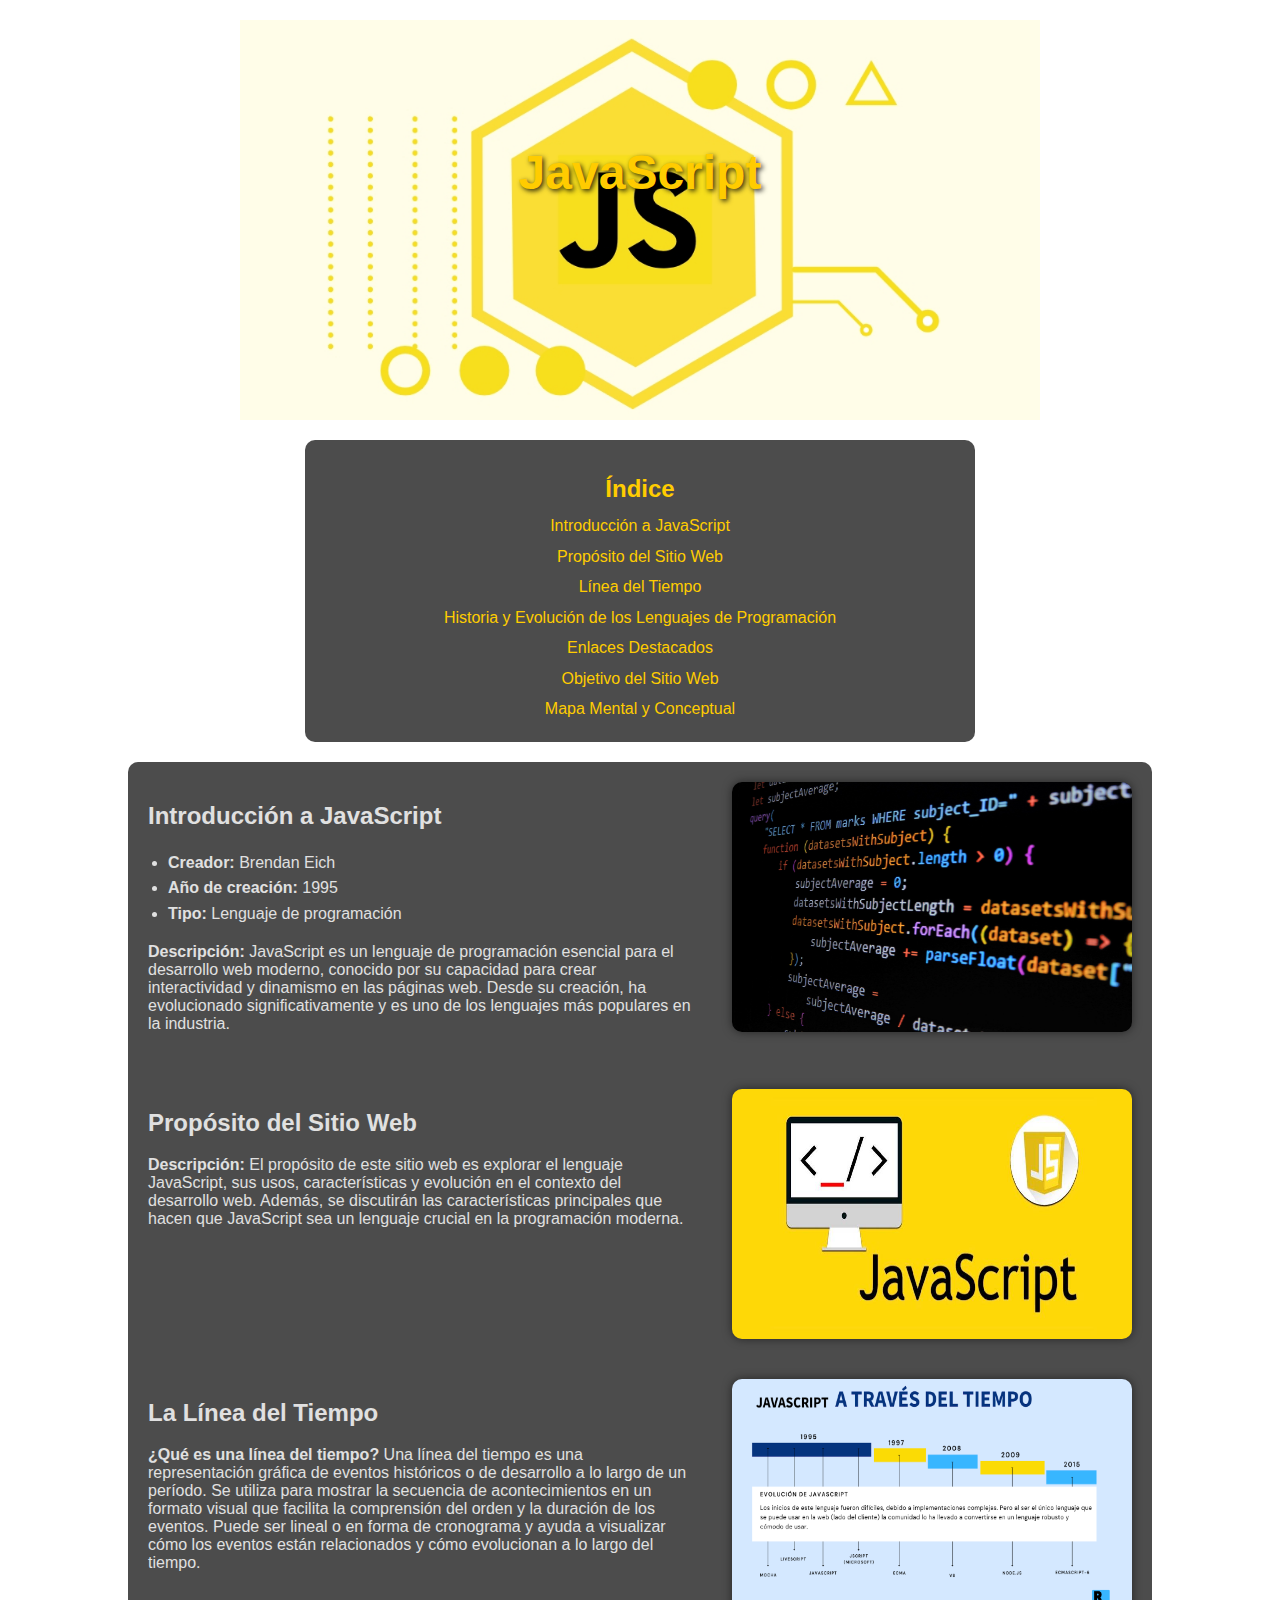
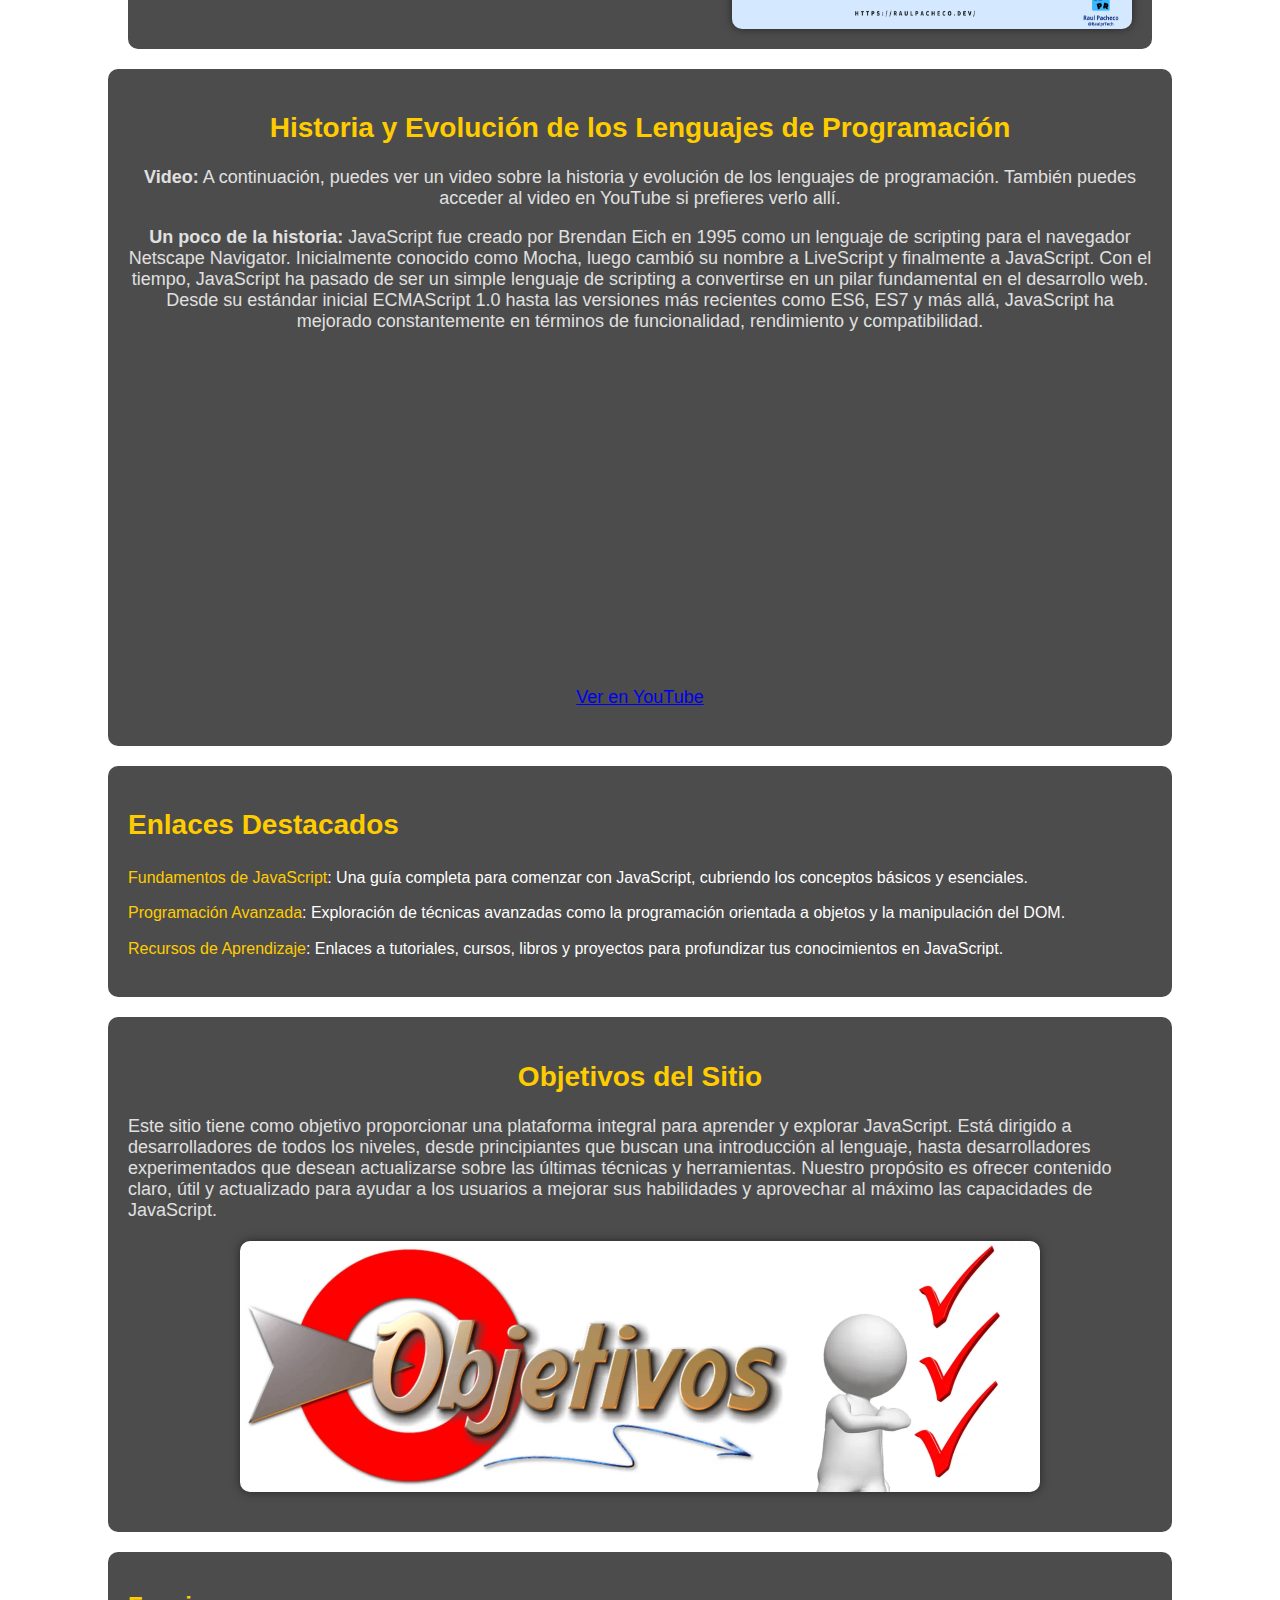
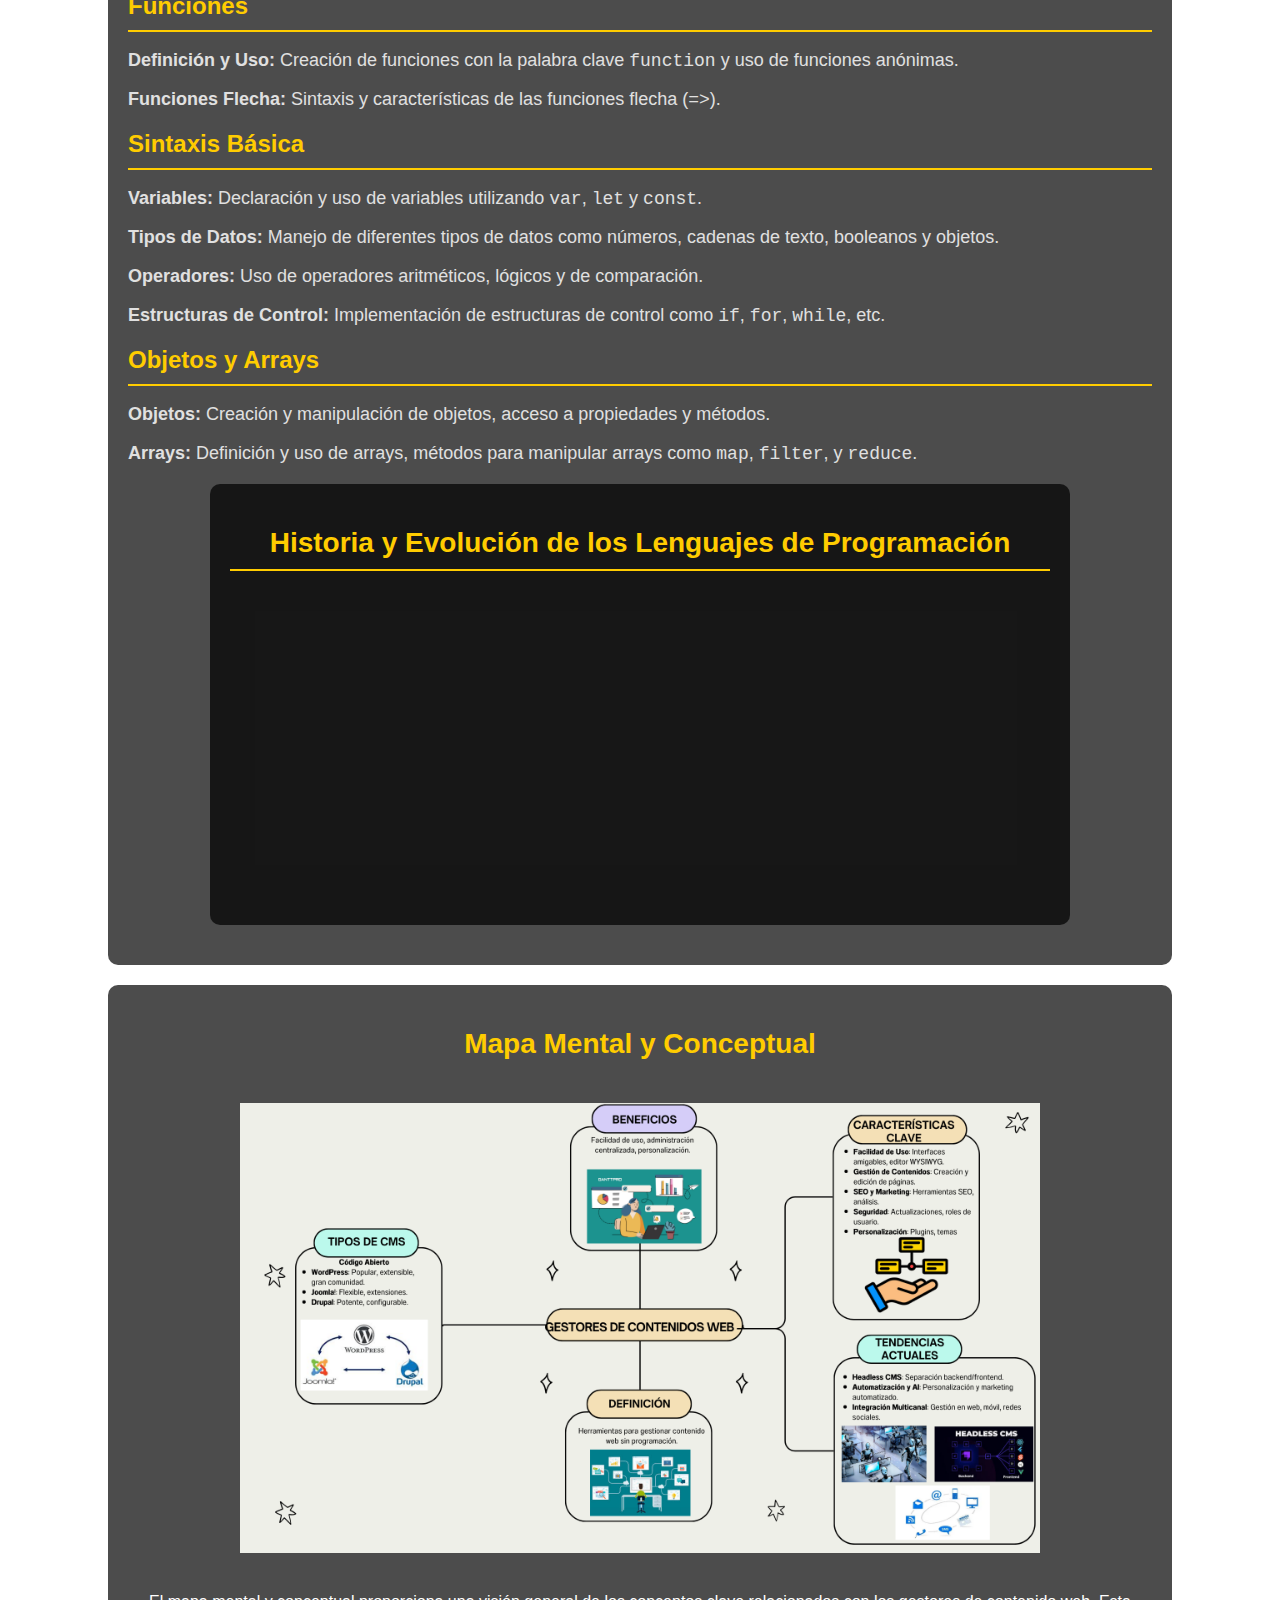
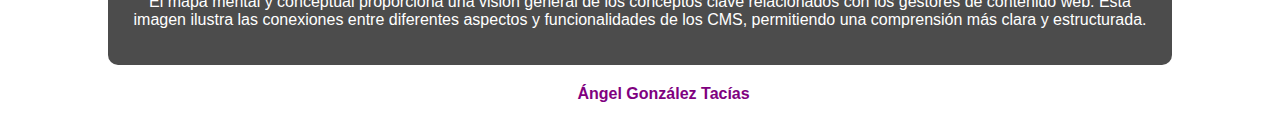
<file: index.html>
<!DOCTYPE html>
<html lang="es">
<head>
    <meta charset="UTF-8">
    <meta name="viewport" content="width=device-width, initial-scale=1.0">
    <title>Introducción y Propósito de JavaScript</title>
    <link rel="stylesheet" href="CSS/styles.css">
</head>
<body>

    <!-- Portada con la imagen y el título -->
    <div class="portada">
        <img src="IMAGENES/IMG-PORTADA.png" alt="Portada de JavaScript">
        <h1>JavaScript</h1>
    </div>

    <!-- Índice de Contenidos -->
    <div class="indice">
        <h2>Índice</h2>
        <ul>
            <li><a href="#introduccion">Introducción a JavaScript</a></li>
            <li><a href="#proposito">Propósito del Sitio Web</a></li>
            <li><a href="#lineadeltiempo">Línea del Tiempo</a></li>
            <li><a href="#historia">Historia y Evolución de los Lenguajes de Programación</a></li>
            <li><a href="#enlacesdestacados">Enlaces Destacados</a></li>
            <li><a href="#objetivo">Objetivo del Sitio Web</a></li>
            <li><a href="#mapamental">Mapa Mental y Conceptual</a></li>
        </ul>
    </div>

    <!-- Secciones del contenido -->
    <table>
        <!-- Fila sobre Introducción a JavaScript -->
        <tr id="introduccion">
            <td colspan="2">
                <h2>Introducción a JavaScript</h2>
                <ul>
                    <li><strong>Creador:</strong> Brendan Eich</li>
                    <li><strong>Año de creación:</strong> 1995</li>
                    <li><strong>Tipo:</strong> Lenguaje de programación</li>
                </ul>
                <p><strong>Descripción:</strong> JavaScript es un lenguaje de programación esencial para el desarrollo web moderno, conocido por su capacidad para crear interactividad y dinamismo en las páginas web. Desde su creación, ha evolucionado significativamente y es uno de los lenguajes más populares en la industria.</p>
            </td>
            <td><img src="IMAGENES/IMG-INTRODUCCIÓNAJAVASCRIPT.png" alt="Introducción a JavaScript"></td>
        </tr>

        <!-- Fila sobre el Propósito del Sitio Web -->
        <tr id="proposito">
            <td colspan="2">
                <h2>Propósito del Sitio Web</h2>
                <p><strong>Descripción:</strong> El propósito de este sitio web es explorar el lenguaje JavaScript, sus usos, características y evolución en el contexto del desarrollo web. Además, se discutirán las características principales que hacen que JavaScript sea un lenguaje crucial en la programación moderna.</p>
            </td>
            <td><img src="IMAGENES/IMG-PROPÓSITODELSITIOWEB.png" alt="Propósito del Sitio Web"></td>
        </tr>

        <!-- Fila sobre la Línea del Tiempo -->
        <tr id="lineadeltiempo">
            <td colspan="2">
                <h2>La Línea del Tiempo</h2>
                <p><strong>¿Qué es una línea del tiempo?</strong> Una línea del tiempo es una representación gráfica de eventos históricos o de desarrollo a lo largo de un período. Se utiliza para mostrar la secuencia de acontecimientos en un formato visual que facilita la comprensión del orden y la duración de los eventos. Puede ser lineal o en forma de cronograma y ayuda a visualizar cómo los eventos están relacionados y cómo evolucionan a lo largo del tiempo.</p>
            </td>
            <td><img src="IMAGENES/IMG-LINEADELTIEMPO.png" alt="Línea del Tiempo"></td>
        </tr>
    </table>

    <!-- Sección del Video -->
    <div class="video">
        <h2>Historia y Evolución de los Lenguajes de Programación</h2>
        <p><strong>Video:</strong> A continuación, puedes ver un video sobre la historia y evolución de los lenguajes de programación. También puedes acceder al video en YouTube si prefieres verlo allí.</p>
        <p><strong>Un poco de la historia:</strong> JavaScript fue creado por Brendan Eich en 1995 como un lenguaje de scripting para el navegador Netscape Navigator. Inicialmente conocido como Mocha, luego cambió su nombre a LiveScript y finalmente a JavaScript. Con el tiempo, JavaScript ha pasado de ser un simple lenguaje de scripting a convertirse en un pilar fundamental en el desarrollo web. Desde su estándar inicial ECMAScript 1.0 hasta las versiones más recientes como ES6, ES7 y más allá, JavaScript ha mejorado constantemente en términos de funcionalidad, rendimiento y compatibilidad.</p>
        <iframe width="560" height="315" src="https://www.youtube.com/embed/TrzZ7YQyXbs" frameborder="0" allowfullscreen></iframe>
        <p><a href="https://www.youtube.com/watch?v=TrzZ7YQyXbs" target="_blank">Ver en YouTube</a></p>
    </div>

    <!-- Enlaces Destacados -->
    <div class="enlaces-destacados" id="enlacesdestacados">
        <h2>Enlaces Destacados</h2>
        <ul>
            <li><a href="https://developer.mozilla.org/es/docs/Learn/Getting_started_with_the_web/JavaScript_basics" target="_blank">Fundamentos de JavaScript</a>: Una guía completa para comenzar con JavaScript, cubriendo los conceptos básicos y esenciales.</li>
            <li><a href="https://www.youtube.com/watch?v=mpIwKBNr7_o&list=PL2Z95CSZ1N4HXvLWg8oL4IpyJx27HafcD&pp=iAQB" target="_blank">Programación Avanzada</a>: Exploración de técnicas avanzadas como la programación orientada a objetos y la manipulación del DOM.</li>
            <li><a href="https://blog.argentinareseller.com/2022/08/10/13-recursos-en-linea-para-aprender-javascript-gratis-de-forma-eficaz-y-rapida/" target="_blank">Recursos de Aprendizaje</a>: Enlaces a tutoriales, cursos, libros y proyectos para profundizar tus conocimientos en JavaScript.</li>
        </ul>
    </div>

    <!-- Sección sobre Objetivos -->
    <div id="objetivo" class="historia-objetivos"> 
        <h2>Objetivos del Sitio</h2>
        <p>Este sitio tiene como objetivo proporcionar una plataforma integral para aprender y explorar JavaScript. Está dirigido a desarrolladores de todos los niveles, desde principiantes que buscan una introducción al lenguaje, hasta desarrolladores experimentados que desean actualizarse sobre las últimas técnicas y herramientas. Nuestro propósito es ofrecer contenido claro, útil y actualizado para ayudar a los usuarios a mejorar sus habilidades y aprovechar al máximo las capacidades de JavaScript.</p>
        <img src="IMAGENES/IMG-OBJETIVO.png" alt="Objetivo del Sitio">
    </div>

    <!-- Sección de Funciones, Sintaxis Básica y Objetos y Arrays -->
    <div class="conceptos">
        <h2>Funciones</h2>
        <p><strong>Definición y Uso:</strong> Creación de funciones con la palabra clave <code>function</code> y uso de funciones anónimas.</p>
        <p><strong>Funciones Flecha:</strong> Sintaxis y características de las funciones flecha (<code>=></code>).</p>
    
        <h2>Sintaxis Básica</h2>
        <p><strong>Variables:</strong> Declaración y uso de variables utilizando <code>var</code>, <code>let</code> y <code>const</code>.</p>
        <p><strong>Tipos de Datos:</strong> Manejo de diferentes tipos de datos como números, cadenas de texto, booleanos y objetos.</p>
        <p><strong>Operadores:</strong> Uso de operadores aritméticos, lógicos y de comparación.</p>
        <p><strong>Estructuras de Control:</strong> Implementación de estructuras de control como <code>if</code>, <code>for</code>, <code>while</code>, etc.</p>
    
        <h2>Objetos y Arrays</h2>
        <p><strong>Objetos:</strong> Creación y manipulación de objetos, acceso a propiedades y métodos.</p>
        <p><strong>Arrays:</strong> Definición y uso de arrays, métodos para manipular arrays como <code>map</code>, <code>filter</code>, y <code>reduce</code>.</p>
        
        <!-- Sección del nuevo video -->
        <div class="video">
            <h2>Historia y Evolución de los Lenguajes de Programación</h2>
            <iframe src="https://www.youtube.com/embed/DlphYPc_HKk" allowfullscreen></iframe>
        </div>
    </div>

    <!-- Sección del mapa mental -->
    <div id="mapamental" class="mapa">
        <h2>Mapa Mental y Conceptual</h2>
        <img src="IMAGENES/IMG-MAPA.png" alt="Mapa Mental y Conceptual">
        <p>El mapa mental y conceptual proporciona una visión general de los conceptos clave relacionados con los gestores de contenido web. Esta imagen ilustra las conexiones entre diferentes aspectos y funcionalidades de los CMS, permitiendo una comprensión más clara y estructurada.</p>
    </div>

        <!-- Al final del archivo index.html -->
    <div class="autor">
    
        <p>Autor: <a href="index2.html">Ángel González Tacías</a></p>
    
    </div>


</body>
</html>
</file>
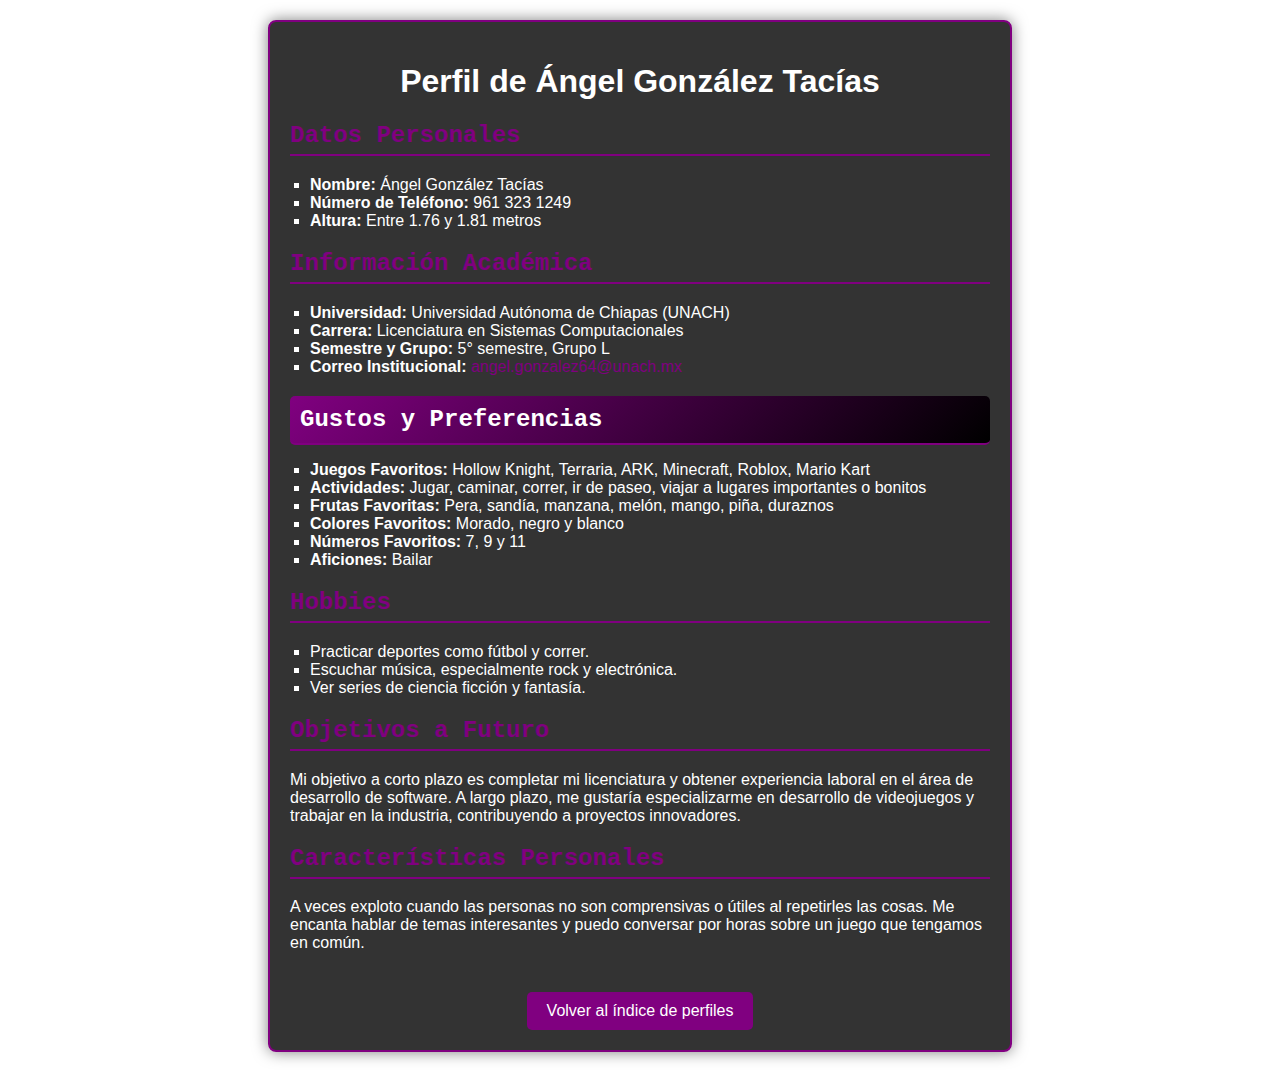
<file: index2.html>
<!DOCTYPE html>
<html lang="es">
<head>
    <meta charset="UTF-8">
    <meta name="viewport" content="width=device-width, initial-scale=1.0">
    <title>Perfil de Ángel González Tacías</title>
    <link rel="stylesheet" href="CSS/styles2.css">
</head>
<body>
    <div class="container">
        <h1>Perfil de Ángel González Tacías</h1>
        <h2>Datos Personales</h2>
        <ul>
            <li><strong>Nombre:</strong> Ángel González Tacías</li>
            <li><strong>Número de Teléfono:</strong> 961 323 1249</li>
            <li><strong>Altura:</strong> Entre 1.76 y 1.81 metros</li>
        </ul>

        <h2>Información Académica</h2>
        <ul>
            <li><strong>Universidad:</strong> Universidad Autónoma de Chiapas (UNACH)</li>
            <li><strong>Carrera:</strong> Licenciatura en Sistemas Computacionales</li>
            <li><strong>Semestre y Grupo:</strong> 5° semestre, Grupo L</li>
            <li><strong>Correo Institucional:</strong> <a href="mailto:angel.gonzalez64@unach.mx">angel.gonzalez64@unach.mx</a></li>
        </ul>

        <h2 class="highlight">Gustos y Preferencias</h2>
        <ul>
            <li><strong>Juegos Favoritos:</strong> Hollow Knight, Terraria, ARK, Minecraft, Roblox, Mario Kart</li>
            <li><strong>Actividades:</strong> Jugar, caminar, correr, ir de paseo, viajar a lugares importantes o bonitos</li>
            <li><strong>Frutas Favoritas:</strong> Pera, sandía, manzana, melón, mango, piña, duraznos</li>
            <li><strong>Colores Favoritos:</strong> Morado, negro y blanco</li>
            <li><strong>Números Favoritos:</strong> 7, 9 y 11</li>
            <li><strong>Aficiones:</strong> Bailar</li>
        </ul>

        <h2>Hobbies</h2>
        <ul>
            <li>Practicar deportes como fútbol y correr.</li>
            <li>Escuchar música, especialmente rock y electrónica.</li>
            <li>Ver series de ciencia ficción y fantasía.</li>
        </ul>

        <h2>Objetivos a Futuro</h2>
        <p>Mi objetivo a corto plazo es completar mi licenciatura y obtener experiencia laboral en el área de desarrollo de software. A largo plazo, me gustaría especializarme en desarrollo de videojuegos y trabajar en la industria, contribuyendo a proyectos innovadores.</p>

        <h2>Características Personales</h2>
        <p>A veces exploto cuando las personas no son comprensivas o útiles al repetirles las cosas. Me encanta hablar de temas interesantes y puedo conversar por horas sobre un juego que tengamos en común.</p>

        <!-- Botón para regresar al índice -->
        <a href="index.html" class="button">Volver al índice de perfiles</a>
    </div>
</body>
</html>
</file>
<file: CSS/styles.css>
/* Estilos básicos de la página */
body {
    background-image: url('https://cdn.hobbyconsolas.com/sites/navi.axelspringer.es/public/media/image/2020/05/hollow-knight-1943657.jpg?tf=1200x'); /* Imagen de fondo */
    background-size: cover;
    background-repeat: no-repeat;
    background-attachment: fixed;
    font-family: 'Arial', sans-serif;
    color: white;
    margin: 0;
    padding: 0;
}

/* Portada con la imagen y el título */
.portada {
    position: relative;
    text-align: center;
    margin-top: 20px;
}

.portada img {
    width: 100%;
    max-width: 800px;
    height: auto;
    display: block;
    margin: 0 auto;
}

.portada h1 {
    position: absolute;
    top: 30%;
    left: 50%;
    transform: translate(-50%, -50%);
    font-size: 48px;
    color: #ffcc00; /* Color dorado */
    text-shadow: 2px 2px 5px rgba(0, 0, 0, 0.8);
}

/* Estilos de la tabla */
table {
    width: 80%;
    margin: 20px auto;
    border-collapse: collapse;
    background-color: rgba(0, 0, 0, 0.7); /* Fondo semitransparente */
    border-radius: 10px;
    overflow: hidden;
}

/* Estilos de las celdas */
td {
    padding: 20px;
    vertical-align: top;
    color: #e0e0e0;
}

/* Estilos de las listas */
ul, ol {
    padding-left: 20px;
    line-height: 1.6;
}

/* Estilos de las imágenes dentro de la tabla */
table img {
    display: block;
    margin: 0 auto;
    border-radius: 10px;
    box-shadow: 0 0 10px rgba(0, 0, 0, 0.5);
    width: 400px;
    height: 250px;
}

/* Estilos para la imagen de la línea del tiempo */
table img[src="imagenes/img-LineadelTiempo.png"] {
    width: 100%;
    max-width: 800px;
    height: auto;
    margin: 20px 0;
}

/* Estilos para la sección del video */
.video {
    width: 80%;
    margin: 20px auto;
    background-color: rgba(0, 0, 0, 0.7);
    padding: 20px;
    border-radius: 10px;
    text-align: center;
}

.video h2 {
    font-size: 28px;
    color: #ffcc00; /* Color dorado */
}

.video iframe {
    width: 100%;
    max-width: 560px;
    height: 315px;
    border: none;
    border-radius: 10px;
}

.video p {
    font-size: 18px;
    color: #e0e0e0;
}

/* Estilos para los enlaces destacados */
.enlaces-destacados {
    width: 80%;
    margin: 20px auto;
    background-color: rgba(0, 0, 0, 0.7);
    padding: 20px;
    border-radius: 10px;
}

.enlaces-destacados h2 {
    font-size: 28px;
    color: #ffcc00; /* Color dorado */
}

.enlaces-destacados ul {
    list-style-type: none;
    padding: 0;
}

.enlaces-destacados li {
    margin-bottom: 10px;
}

.enlaces-destacados a {
    color: #ffcc00;
    text-decoration: none;
}

.enlaces-destacados a:hover {
    text-decoration: underline;
}

/* Estilos para la sección de Historia y Objetivos */
.historia-objetivos {
    width: 80%;
    margin: 20px auto;
    background-color: rgba(0, 0, 0, 0.7);
    padding: 20px;
    border-radius: 10px;
}

.historia-objetivos h2 {
    font-size: 28px;
    color: #ffcc00; /* Color dorado */
    text-align: center;
}

.historia-objetivos p {
    font-size: 18px;
    color: #e0e0e0;
}

.historia-objetivos img {
    display: block;
    margin: 20px auto;
    border-radius: 10px;
    box-shadow: 0 0 10px rgba(0, 0, 0, 0.5);
    width: 100%;
    max-width: 800px;
    height: auto;
}

/* Estilos para la sección de Conceptos */
.conceptos {
    width: 80%;
    margin: 20px auto;
    background-color: rgba(0, 0, 0, 0.7);
    padding: 20px;
    border-radius: 10px;
}

.conceptos h2 {
    font-size: 24px;
    color: #ffcc00; /* Color dorado */
    border-bottom: 2px solid #ffcc00;
    padding-bottom: 10px;
    margin-bottom: 15px;
}

.conceptos p {
    font-size: 18px;
    color: #e0e0e0;
}

/* Estilos para la sección del video */
.video {
    width: 80%;
    margin: 20px auto;
    background-color: rgba(0, 0, 0, 0.7);
    padding: 20px;
    border-radius: 10px;
    text-align: center;
}

.video h2 {
    font-size: 28px;
    color: #ffcc00; /* Color dorado */
}

.video iframe {
    width: 100%;
    max-width: 560px;
    height: 315px;
    border: none;
    border-radius: 10px;
}

.video p {
    font-size: 18px;
    color: #e0e0e0;
}

/* Estilos para la sección del mapa mental */
.mapa {
    width: 80%;
    margin: 20px auto;
    background-color: rgba(0, 0, 0, 0.7);
    padding: 20px;
    border-radius: 10px;
    text-align: center;
}

.mapa h2 {
    font-size: 28px;
    color: #ffcc00; /* Color dorado */
}

.mapa img {
    width: 100%;
    max-width: 800px;
    height: auto;
    margin: 20px 0;
}

/* Colores específicos para secciones */
.introduccion {
    color: #ffcc00; /* Color dorado */
}

.propósito-sitio {
    color: #ffcc00; /* Color dorado */
}

.linea-del-tiempo {
    color: #ffcc00; /* Color dorado */
}

/* Estilos para el índice */
.indice {
    width: 50%; 
    margin: 20px auto; /* Centra el índice horizontalmente */
    background-color: rgba(0, 0, 0, 0.7);
    padding: 15px; /* Ajusta el padding */
    border-radius: 10px;
    text-align: center; /* Centra el texto dentro del índice */
}

.indice h2 {
    font-size: 24px; /* Reduce el tamaño del título */
    color: #ffcc00; /* Color dorado */
    margin-bottom: 10px; /* Ajusta el margen inferior */
}

.indice ul {
    list-style-type: none;
    padding: 0;
    margin: 0; 
}

.indice li {
    margin-bottom: 5px; /* Ajusta el margen entre los elementos de la lista */
}

.indice a {
    color: #ffcc00; /* Color dorado */
    text-decoration: none;
    font-size: 16px; 
}

.indice a:hover {
    text-decoration: underline;
}



.autor {
    text-align: center;
    margin: 20px 0;
}

.autor a {
    color: #800080;
    text-decoration: none;
    font-weight: bold;
}

.autor a:hover {
    text-decoration: underline;
}
</file>
<file: CSS/styles2.css>
body {
    margin: 0;
    font-family: 'Arial', sans-serif;
    background-image: url('https://vignette.wikia.nocookie.net/hollowknight/images/7/79/Promo_04.png/revision/latest/scale-to-width-down/2000?cb=20181111043345');
    background-size: cover;
    background-position: center;
    background-repeat: no-repeat;
    color: #ffffff;
}

.container {
    text-align: center;
    background: rgba(0, 0, 0, 0.8);
    border: 2px solid #800080;
    padding: 20px;
    box-shadow: 0 0 15px rgba(0, 0, 0, 0.5);
    border-radius: 8px;
    width: 80%;
    max-width: 700px;
    margin: 20px auto;
}

h1 {
    color: #ffffff;
}

h2 {
    color: #800080;
    margin-top: 20px;
    font-family: 'Courier', sans-serif;
    text-align: left;
    border-bottom: 2px solid #800080;
    padding-bottom: 5px;
}

p, ul {
    text-align: left;
    margin-bottom: 20px;
}

ul {
    list-style-type: square;
    padding-left: 20px;
}

a {
    color: #800080;
    text-decoration: none;
}

a:hover {
    text-decoration: underline;
}

.highlight {
    background: linear-gradient(135deg, #800080, #000000);
    color: #ffffff;
    padding: 10px;
    border-radius: 5px;
    margin: 10px 0;
}

.button {
    background-color: #800080;
    color: white;
    padding: 10px 20px;
    text-align: center;
    font-size: 16px;
    border-radius: 5px;
    border: none;
    cursor: pointer;
    margin-top: 20px;
    text-decoration: none;
    display: inline-block;
}

.button:hover {
    background-color: #4B0082;
}
</file>
